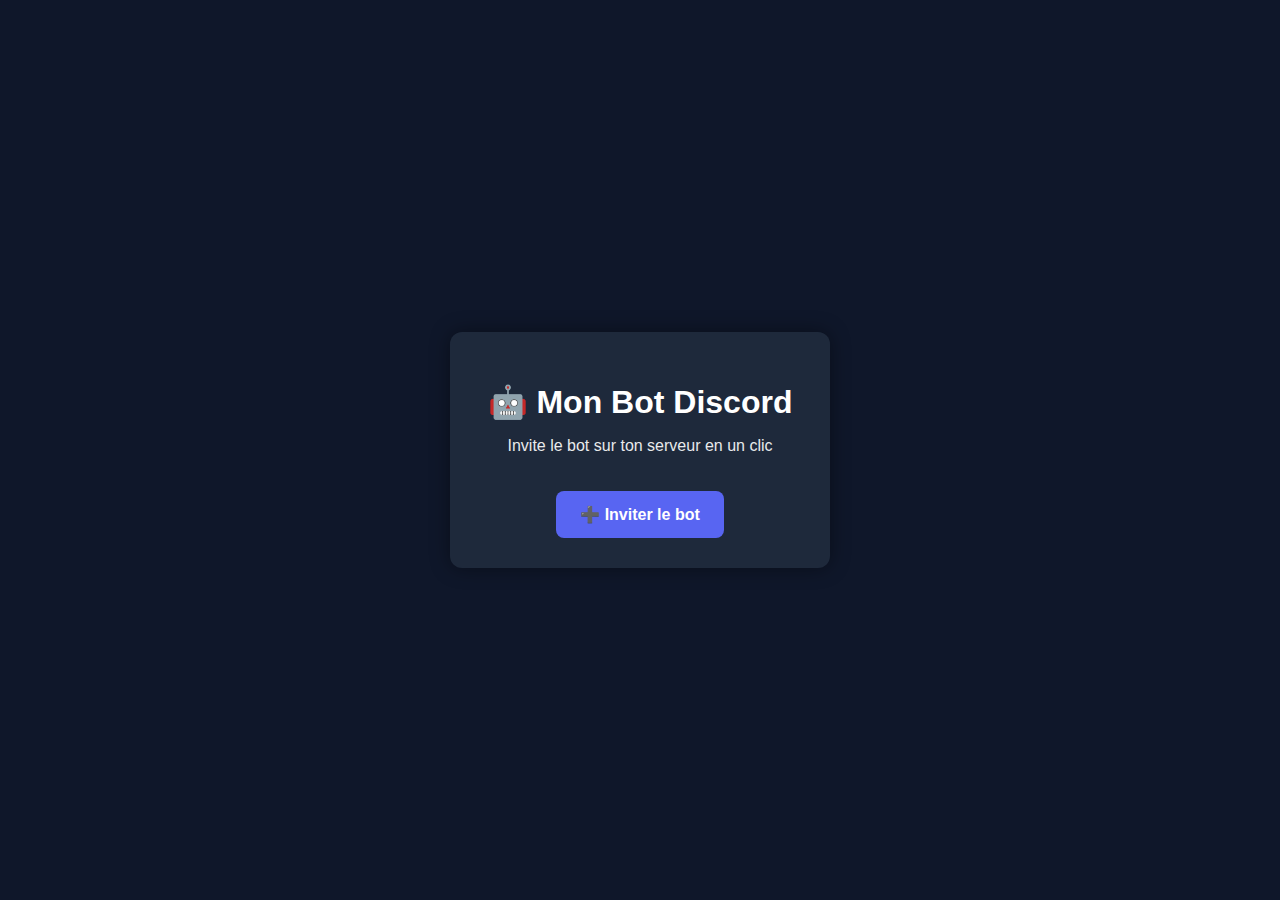
<file: index.html>
<!DOCTYPE html>
<html lang="fr">
<head>
    <meta charset="UTF-8">
    <title>Inviter mon bot Discord</title>

    <style>
        body {
            margin: 0;
            height: 100vh;
            background: #0f172a;
            display: flex;
            align-items: center;
            justify-content: center;
            font-family: Arial, sans-serif;
            color: white;
        }

        .card {
            background: #1e293b;
            padding: 30px;
            border-radius: 12px;
            text-align: center;
            box-shadow: 0 0 20px rgba(0,0,0,0.4);
            width: 320px;
        }

        .card h1 {
            margin-bottom: 10px;
        }

        .card p {
            opacity: 0.9;
        }

        a.invite-btn {
            display: inline-block;
            margin-top: 20px;
            padding: 14px 24px;
            background: #5865F2;
            color: white;
            text-decoration: none;
            border-radius: 8px;
            font-weight: bold;
            font-size: 16px;
            transition: background 0.2s;
        }

        a.invite-btn:hover {
            background: #4752c4;
        }
    </style>
</head>
<body>

    <div class="card">
        <h1>🤖 Mon Bot Discord</h1>
        <p>Invite le bot sur ton serveur en un clic</p>

        <a class="invite-btn"
           href="https://discord.com/oauth2/authorize?client_id=1468147940605431810&permissions=8&integration_type=0&scope=bot+applications.commands"
           target="_blank">
            ➕ Inviter le bot
        </a>
    </div>

</body>
</html>
</file>
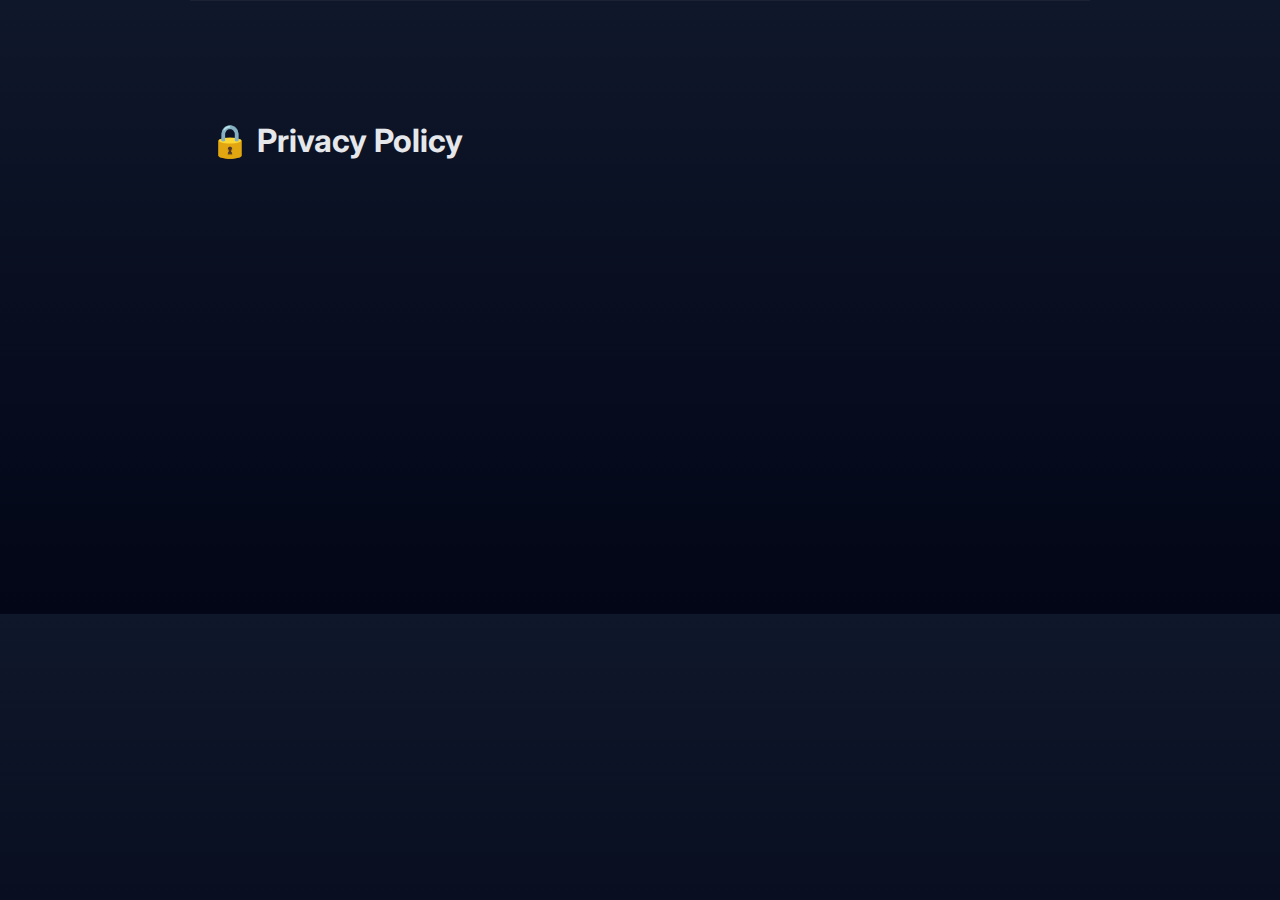
<file: privacy.html>
<!DOCTYPE html>
<html lang="fr">
<head>
  <meta charset="UTF-8">
  <title>Privacy Policy – vicc Bot</title>
  <meta name="viewport" content="width=device-width, initial-scale=1.0">
  <link href="https://fonts.googleapis.com/css2?family=Inter:wght@400;600;700&display=swap" rel="stylesheet">
  <link rel="stylesheet" href="style.css">
</head>
<body>

<section class="commands" style="padding-top:120px; max-width:900px; margin:auto;">
  <h1>🔒 Privacy Policy</h1>

  <div class="command-group">
    <p><strong>Effective Date:</strong> 20/02/2026</p>

    <p>
      vicc Discord Bot may collect and store the following data:
    </p>

    <ul>
      <li>User IDs</li>
      <li>Server IDs</li>
      <li>Channel IDs</li>
      <li>Moderation logs</li>
      <li>Game-related data (if features are enabled)</li>
    </ul>

    <p>
      This data is used strictly for bot functionality.
      No data is sold or shared with third parties.
    </p>

    <p>
      Users may request data deletion by contacting:
      <strong>latino.perp@gmail.com</strong>
    </p>
  </div>
</section>

</body>
</html>
</file>
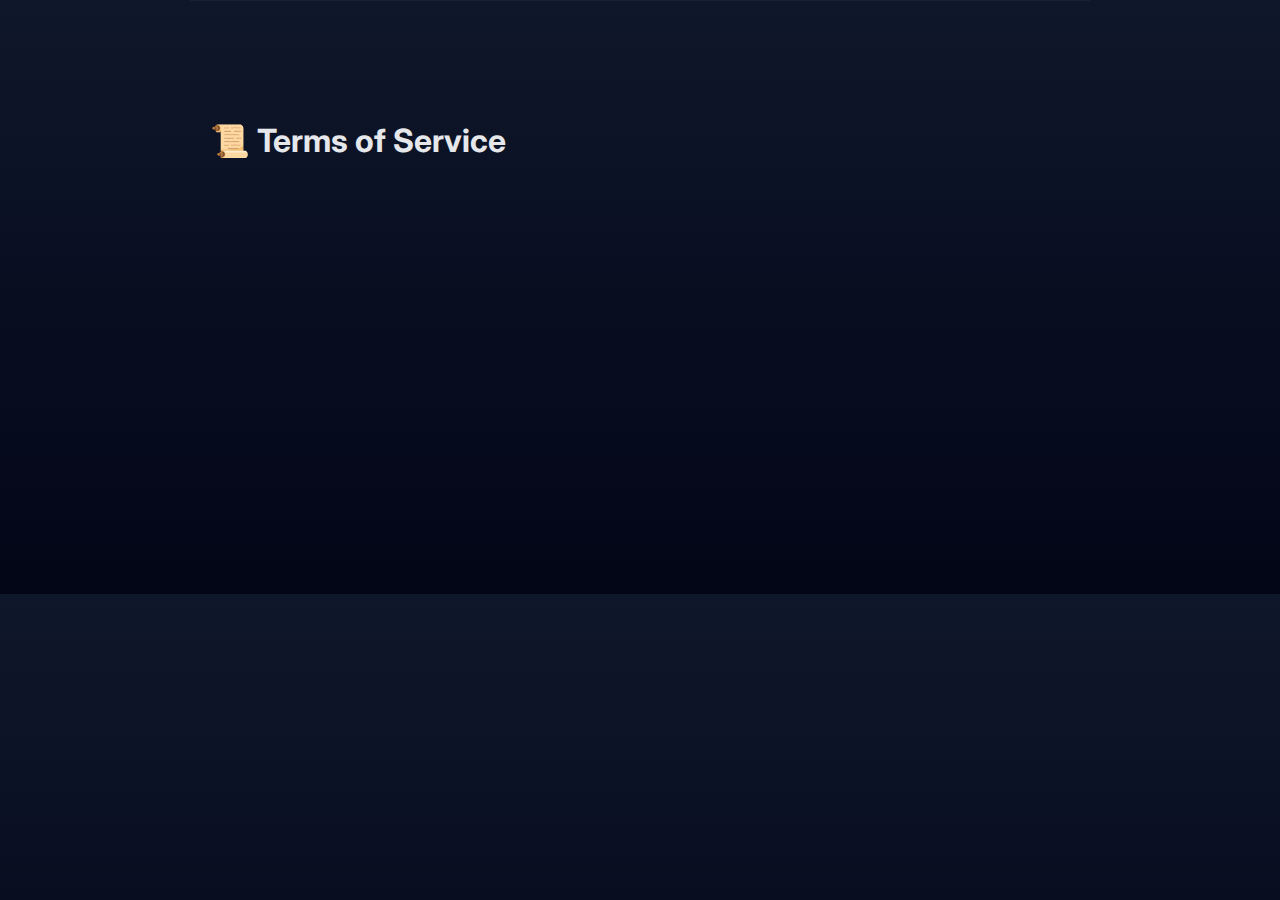
<file: terms.html>
<!DOCTYPE html>
<html lang="fr">
<head>
  <meta charset="UTF-8">
  <title>Terms of Service – vicc Bot</title>
  <meta name="viewport" content="width=device-width, initial-scale=1.0">
  <link href="https://fonts.googleapis.com/css2?family=Inter:wght@400;600;700&display=swap" rel="stylesheet">
  <link rel="stylesheet" href="style.css">
</head>
<body>

<section class="commands" style="padding-top:120px; max-width:900px; margin:auto;">
  <h1>📜 Terms of Service</h1>

  <div class="command-group">
    <p><strong>Effective Date:</strong> 20/02/2026</p>

    <p>
      By inviting and using vicc Discord Bot, you agree to the following terms:
    </p>

    <ul>
      <li>The bot is provided "as is" without warranty.</li>
      <li>The developer is not responsible for misuse of the bot.</li>
      <li>Abuse or malicious usage may result in blacklisting.</li>
      <li>The developer may modify or discontinue the service at any time.</li>
      <li>The bot may store limited data strictly required for functionality.</li>
    </ul>

    <p>
      For questions, contact: <strong>latino.perp@gmail.com</strong>
    </p>
  </div>
</section>

</body>
</html>
</file>
<file: style.css>
/* ================= RESET ================= */
* {
  margin: 0;
  padding: 0;
  box-sizing: border-box;
  font-family: Inter, Arial, sans-serif;
}

/* ================= BACKGROUND GLOBAL ================= */
body {
  background: linear-gradient(180deg, #0f172a, #020617);
  color: #e5e7eb;
  overflow-x: hidden;
  position: relative;
}

/* ================= NAVBAR ================= */
.navbar {
  position: fixed;
  top: 0;
  width: 100%;
  z-index: 100;
  display: flex;
  justify-content: space-between;
  align-items: center;
  padding: 20px 60px;
  background: rgba(2, 6, 23, 0.6);
  backdrop-filter: blur(12px);
}

.nav-left {
  display: flex;
  align-items: center;
  gap: 10px;
  font-weight: 600;
}

.nav-left img {
  width: 36px;
  height: 36px;
  border-radius: 50%;
  object-fit: cover;
}

.nav-btn {
  background: linear-gradient(135deg, #5865f2, #3b82f6);
  padding: 10px 18px;
  border-radius: 10px;
  text-decoration: none;
  color: white;
  font-weight: 600;
  transition: transform 0.2s ease, box-shadow 0.2s ease;
}

.nav-btn:hover {
  transform: translateY(-2px);
  box-shadow: 0 10px 25px rgba(88, 101, 242, 0.5);
}

/* ================= HERO AVEC VAGUES ANIMÉES ================= */
.hero {
  position: relative;
  min-height: 100vh;
  padding-top: 120px;
  display: flex;
  align-items: center;
  justify-content: center;
  text-align: center;
  overflow: hidden;

  background:
    linear-gradient(rgba(2,6,23,0.6), rgba(2,6,23,0.85)),
    url("https://images.unsplash.com/photo-1507525428034-b723cf961d3e?auto=format&fit=crop&w=1920&q=80")
    center / cover no-repeat;
}

/* Couche animée des vagues */
.hero::before {
  content: "";
  position: absolute;
  inset: 0;
  background:
    radial-gradient(circle at 20% 80%, rgba(255,255,255,0.08), transparent 45%),
    radial-gradient(circle at 70% 60%, rgba(255,255,255,0.06), transparent 45%),
    radial-gradient(circle at 50% 90%, rgba(255,255,255,0.05), transparent 50%);
  animation: wavesMove 20s ease-in-out infinite alternate;
  pointer-events: none;
}

/* Contenu au-dessus */
.hero-content {
  position: relative;
  z-index: 2;
  animation: fadeUp 1s ease forwards;
}

.hero h1 {
  font-size: 46px;
  margin-bottom: 20px;
  background: linear-gradient(90deg, #ffffff, #93c5fd);
  background-clip: text;
  -webkit-background-clip: text;
  -webkit-text-fill-color: transparent;
}

.hero p {
  font-size: 18px;
  line-height: 1.6;
  color: #cbd5f5;
  margin-bottom: 40px;
}

.hero-buttons {
  display: flex;
  justify-content: center;
  gap: 15px;
  flex-wrap: wrap;
}

/* ================= BOUTONS ================= */
.primary-btn {
  background: linear-gradient(135deg, #5865f2, #3b82f6);
  padding: 14px 26px;
  border-radius: 12px;
  text-decoration: none;
  color: white;
  font-weight: 600;
  transition: transform 0.2s ease, box-shadow 0.2s ease;
}

.primary-btn:hover {
  transform: translateY(-2px);
  box-shadow: 0 14px 35px rgba(88, 101, 242, 0.55);
}

.secondary-btn {
  border: 1px solid rgba(255,255,255,0.2);
  padding: 14px 26px;
  border-radius: 12px;
  color: #e5e7eb;
  text-decoration: none;
  transition: background 0.2s ease;
}

.secondary-btn:hover {
  background: rgba(255,255,255,0.08);
}

.big {
  font-size: 18px;
}

/* ================= FEATURES ================= */
.features {
  padding: 100px 20px;
  text-align: center;
  border-top: 1px solid rgba(255,255,255,0.05);
}

.features h2 {
  font-size: 34px;
  margin-bottom: 50px;
}

.features-grid {
  display: grid;
  grid-template-columns: repeat(auto-fit, minmax(220px, 1fr));
  gap: 25px;
  max-width: 1000px;
  margin: auto;
}

.feature-card {
  background: linear-gradient(180deg, #020617, #020617cc);
  border: 1px solid rgba(255,255,255,0.06);
  border-radius: 18px;
  padding: 28px;
  box-shadow: 0 15px 40px rgba(0,0,0,0.45);
  backdrop-filter: blur(8px);
  opacity: 0;
  animation: fadeUp 0.8s ease forwards;
  transition: transform 0.3s ease, box-shadow 0.3s ease;
}

.feature-card:hover {
  transform: translateY(-8px);
  box-shadow: 0 25px 55px rgba(0,0,0,0.6);
}

.feature-card:nth-child(1) { animation-delay: 0.1s; }
.feature-card:nth-child(2) { animation-delay: 0.2s; }
.feature-card:nth-child(3) { animation-delay: 0.3s; }
.feature-card:nth-child(4) { animation-delay: 0.4s; }

/* ================= COMMANDES ================= */
.commands {
  padding: 100px 20px;
  max-width: 1000px;
  margin: auto;
  border-top: 1px solid rgba(255,255,255,0.05);
}

.commands h2 {
  text-align: center;
  margin-bottom: 50px;
}

.command-group {
  margin-bottom: 40px;
  background: linear-gradient(180deg, #020617, #020617cc);
  border: 1px solid rgba(255,255,255,0.06);
  border-radius: 18px;
  padding: 26px;
  box-shadow: 0 15px 40px rgba(0,0,0,0.45);
  backdrop-filter: blur(8px);
  opacity: 0;
  animation: fadeUp 0.8s ease forwards;
}

.command-group ul {
  list-style: none;
}

.command-group li {
  padding: 8px 0;
  color: #cbd5f5;
  display: flex;
  gap: 12px;
  transition: transform 0.2s ease, color 0.2s ease;
}

.command-group li:hover {
  color: #ffffff;
  transform: translateX(8px);
}

.command-group span {
  color: #60a5fa;
  font-weight: 600;
  min-width: 110px;
}

/* ================= CTA ================= */
.cta {
  text-align: center;
  padding: 110px 20px;
}

.cta h2 {
  font-size: 36px;
  margin-bottom: 35px;
}

/* ================= FOOTER ================= */
footer {
  text-align: center;
  padding: 30px;
  color: #64748b;
}

/* ================= ANIMATIONS ================= */
@keyframes fadeUp {
  from {
    opacity: 0;
    transform: translateY(35px);
  }
  to {
    opacity: 1;
    transform: translateY(0);
  }
}

@keyframes float {
  0%, 100% { transform: translateY(0); }
  50% { transform: translateY(-6px); }
}

@keyframes wavesMove {
  0% {
    transform: translateX(0) translateY(0) scale(1);
  }
  50% {
    transform: translateX(-40px) translateY(15px) scale(1.03);
  }
  100% {
    transform: translateX(40px) translateY(-15px) scale(1);
  }
}
</file>
